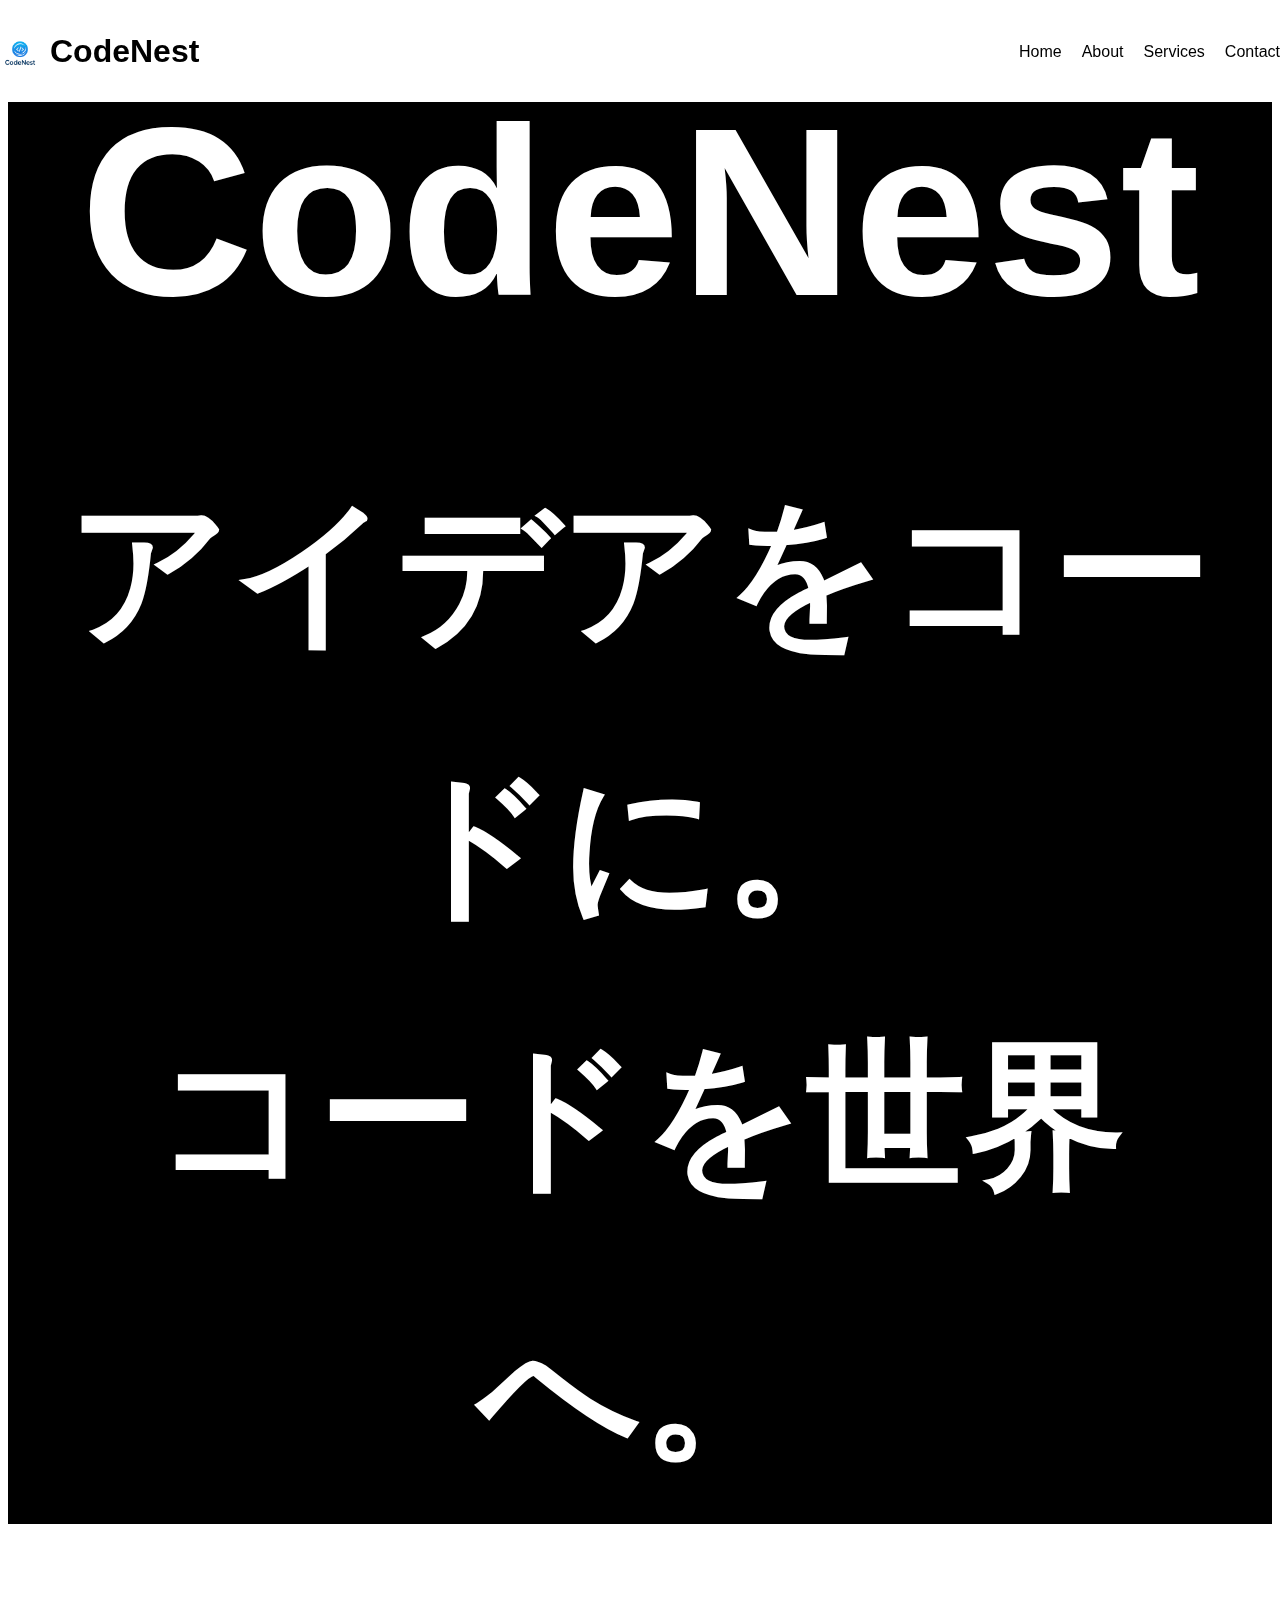
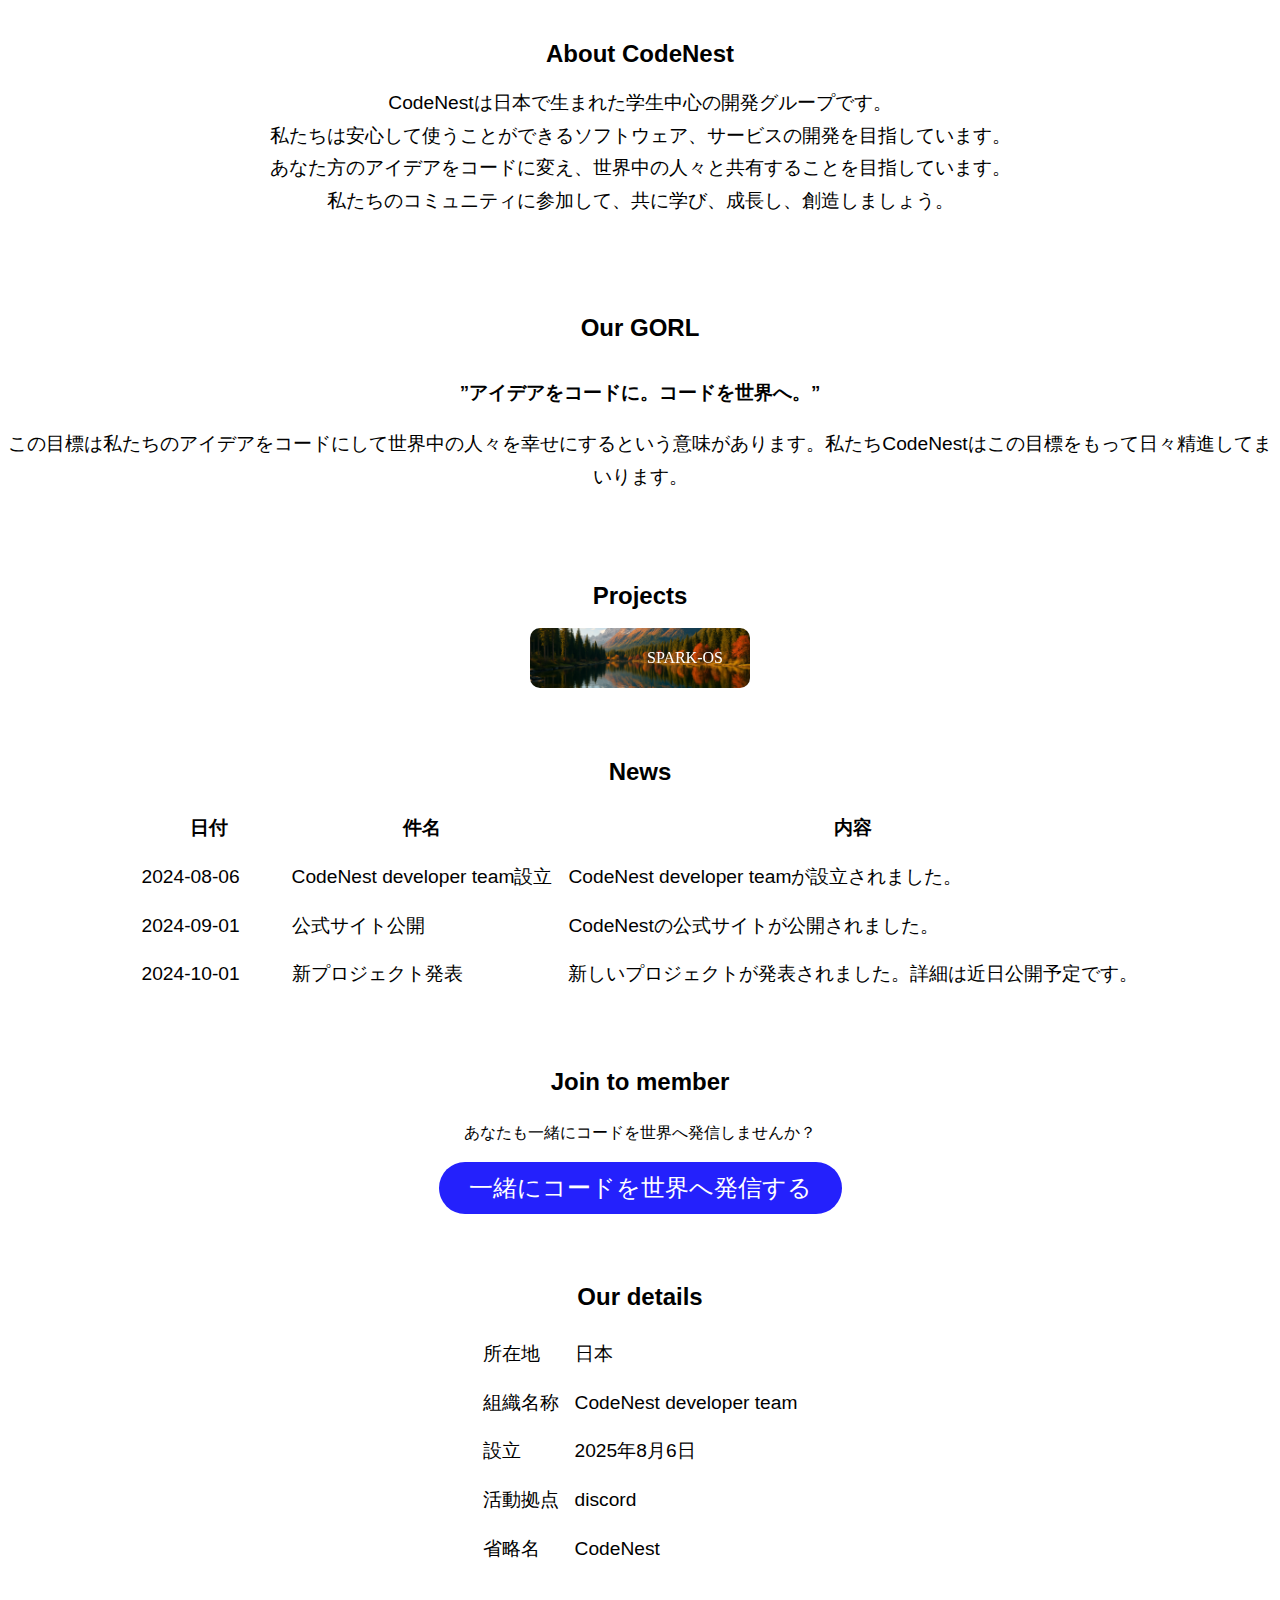
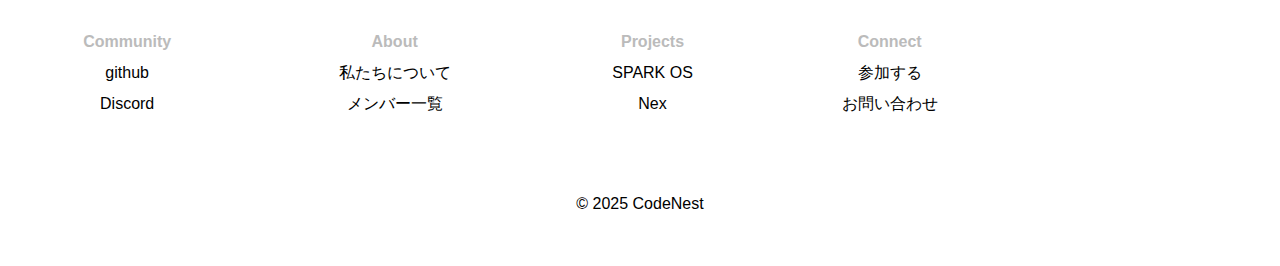
<file: index.html>
<!DOCTYPE html>
<html lang="en">
<head>
    <meta charset="UTF-8">
    <meta name="viewport" content="width=device-width, initial-scale=1.0">
    <title>CodeNest</title>
    <link rel="stylesheet" href="index.css">   
</head>
<body>
    <header>
    <div style="display: flex; align-items: center; justify-content: space-between;">
        <h1 id="home" style="text-align: left; margin: 0;" id="home"><font color="black">
            <a href="#home"><img src="codenest.png" style="height: 40px; vertical-align: middle; margin-right: 10px;"><span style="color: black;">CodeNest</span></a>
</a>
    </h1>
</font>
        <nav>
            <ul style="list-style: none; margin: 0; padding: 0; display: flex;">
                <li style="margin-left: 20px;"><a href="#home"><font color="black">Home</font></a></li>
                <li style="margin-left: 20px;"><a href="#about"><font color="black">About</font></a></li>
                <li style="margin-left: 20px;"><a href="#services"><font color="black">Services</font></a></li>
                <li style="margin-left: 20px;"><a href="#contact"><font color="black">Contact</font></a></li>
            </ul>
        </nav>
    </div>
    </header>
        <main style="background-color: black; width: 100%;">
            <center><h1 style="font-size: 15em; margin: 0 0 20px 0; color: white;">CodeNest</h1></center>
            <center><h1 style="font-size: 10em; margin: 0 0 20px 0; color: white;">アイデアをコードに。<br>コードを世界へ。</h1></center>
        </main>
          <br><br>
          <center><h2 id="about">About CodeNest</h2></center>
            <p style="text-align: center; font-size: 1.2em; max-width: 800px; margin: auto;">CodeNestは日本で生まれた学生中心の開発グループです。<br>
                私たちは安心して使うことができるソフトウェア、サービスの開発を目指しています。<br>
                あなた方のアイデアをコードに変え、世界中の人々と共有することを目指しています。<br>
                私たちのコミュニティに参加して、共に学び、成長し、創造しましょう。
            </p>
          <br><br>
          <center><h2>Our GORL</h2></center>
           <center><h3>”アイデアをコードに。コードを世界へ。”</h3></center>
          <center><p style="font-size: 1.2em;">この目標は私たちのアイデアをコードにして世界中の人々を幸せにするという意味があります。私たちCodeNestはこの目標をもって日々精進してまいります。</p></center>
          <br>
            <center><h2 id="services">Projects</h2></center>
            <center>
                <a href="https://suzuki2013.github.io/SPARK-OS/" style="text-decoration: none;">
                    <button type="button" style="display: flex; align-items: center; background: url('OS.png') no-repeat center center / cover; color: white; border: none; border-radius: 10px; padding: 10px 20px; cursor: pointer; width: 220px; height: 60px; position: relative; overflow: hidden;">
                        <div style="border-radius: 8px; width: 100%; height: 100%; position: absolute; top: 0; left: 0;"></div>
                        <div style="position: relative; z-index: 1; text-align: center; width: 100%;"></div>
                        <div style="width: 100%; height: 100%; display: flex; justify-content: center; align-items: center;">
                            <span style="font-size: 1.2em; color: white; text-align: center; width: 100%;">SPARK-OS</span>
                        </div>
                        </div>
                        </div>
                    </button>
                </a>
            </center>
            <br>
            <center><h2 id="news">News</h2></center>
            <table border="0" style="margin: auto; font-size: 1.2em; border-collapse: collapse;">
                <col width="150">
                <tr>
                    <th style="padding: 8px;">日付</th>
                    <th style="padding: 8px;">件名</th>
                    <th style="padding: 8px;">内容</th>
                </tr>                
                <tr>
                    <td style="padding: 8px;">2024-08-06</td>
                    <td style="padding: 8px;">CodeNest developer team設立</td>
                    <td style="padding: 8px;">CodeNest developer teamが設立されました。</td>
                </tr>
                <tr>
                    <td style="padding: 8px;">2024-09-01</td>
                    <td style="padding: 8px;">公式サイト公開</td>
                    <td style="padding: 8px;">CodeNestの公式サイトが公開されました。</td>
                </tr>
                <tr>
                    <td style="padding: 8px;">2024-10-01</td>
                    <td style="padding: 8px;">新プロジェクト発表</td>
                    <td style="padding: 8px;">新しいプロジェクトが発表されました。詳細は近日公開予定です。</td>
                </tr>
            </table>
            <br>
            <center><h2 id="contact">Join to member</h2></center>
           <center><p>あなたも一緒にコードを世界へ発信しませんか？</p></center>
            <center>
                <button style="font-size: 1.5em; padding: 10px 30px; background-color: #2421fc; color: white; border: none; border-radius: 100px; cursor: pointer;">
                   <a href="Join.html" style="color: rgb(255, 255, 255);">一緒にコードを世界へ発信する</a>
                </button>
            </center>
            <br>
            <center><h2>Our details</h2></center>
            <center>
            <table style="margin: auto; font-size: 1.2em; border-collapse: collapse;">
                <tr>
                    <td style="padding: 8px;">所在地</td>
                    <td style="padding: 8px;">日本</td>
                </tr>
                <tr>
                    <td style="padding: 8px;">組織名称</td>
                    <td style="padding: 8px;">CodeNest developer team</td>
                </tr>
                <tr>
                    <td style="padding: 8px;">設立</td>
                    <td style="padding: 8px;">2025年8月6日</td>
                </tr>
                <tr>
                    <td style="padding: 8px;">活動拠点</td>
                    <td style="padding: 8px;">discord</td>
                </tr>
                <tr>
                    <td style="padding: 8px;">省略名</td>
                    <td style="padding: 8px;">CodeNest</td>
                </tr>
            </table>
            </center>
            <br>
    <footer>
        <table width="80%">
            <tr>
                <td style="color: rgb(187, 187, 187);"><strong>Community</strong></td>
                <td style="color: rgb(187, 187, 187);"><strong>About</strong></td>
                <td style="color: rgb(187, 187, 187);"><strong>Projects</strong></td>
                <td style="color: rgb(187, 187, 187);"><strong>Connect</strong></td>
            </tr>
            <tr>
                <td>github</td>
                <td>私たちについて</td>
                <td>SPARK OS</td>
                <td><a href="member.html" style="color: black;">参加する</a></td>
            </tr>
            <tr>
                <td><a href="https://discord.gg/xanJaJsHnb" style="color: black;">Discord</a></td>
                <td>メンバー一覧</td>
                <td>Nex</td>
                <td>お問い合わせ</td>
            </tr>
        </table>
        <br><br>
        <p>&copy; 2025 CodeNest</p>
    </footer>
</body>
</html>
</file>
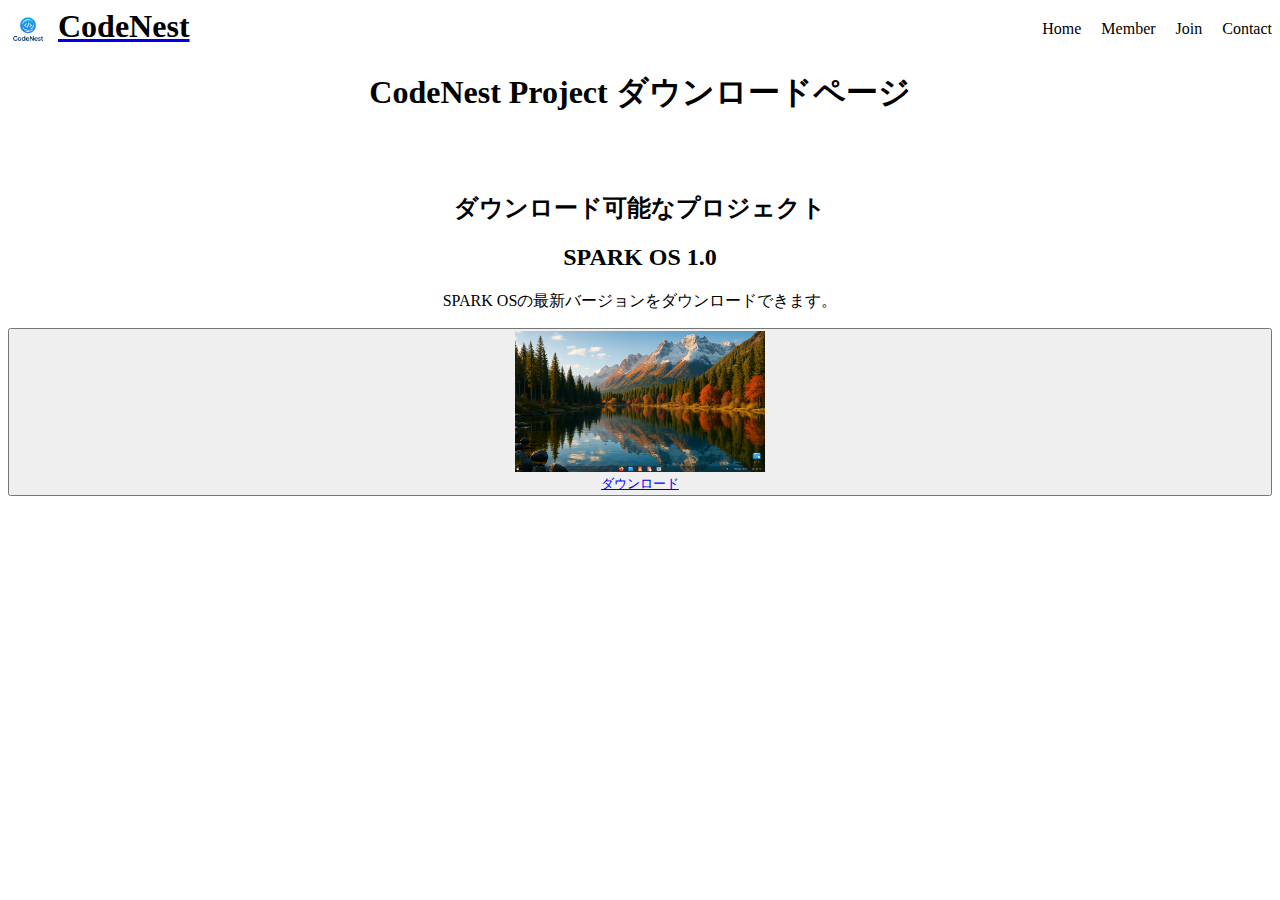
<file: downloads.html>
<!DOCTYPE html>
<html lang="en">
<head>
    <meta charset="UTF-8">
    <meta name="viewport" content="width=device-width, initial-scale=1.0">
    <title>CodeNest Project Download page</title>
    <link rel="icon" type="image/png" href="codenest.png">
</head>
    <header>
    <div style="display: flex; align-items: center; justify-content: space-between;">
        <h1 id="home" style="text-align: left; margin: 0;" id="home"><font color="black">
            <a href="#home"><img src="codenest.png" style="height: 40px; vertical-align: middle; margin-right: 10px;"><span style="color: black;">CodeNest</span></a>
</a>
    </h1>
</font>
            <nav>
                <ul style="list-style: none; margin: 0; padding: 0; display: flex;">
                    <li style="margin-left: 20px;"><a href="index.html" style="color: black; text-decoration: none;">Home</a></li>
                    <li style="margin-left: 20px;"><a href="member.html" style="color: black; text-decoration: none;">Member</a></li>
                    <li style="margin-left: 20px;"><a href="Join.html" style="color: black; text-decoration: none;">Join</a></li>
                    <li style="margin-left: 20px;"><a href="contact.html" style="color: black; text-decoration: none;">Contact</a></li>
                </ul>
            </nav>
    </div>
    </header>
<body>
    <center><h1>CodeNest Project ダウンロードページ</h1></center>
    <br><br>
    <center><h2>ダウンロード可能なプロジェクト</h2></center>
    <center>
        <h2>SPARK OS 1.0</h2>
        <p>SPARK OSの最新バージョンをダウンロードできます。</p>
        <button>
            <img src="OS.png" alt="SPARK OS" style="width: 20%;">
            <br>
        <a href="https://drive.google.com/file/d/1a91r54efkzMN8-ci5EUReo7kNyYyyFyf/view" download>ダウンロード</a>
        </button>
        <br><br>
</body>
</html>
</file>
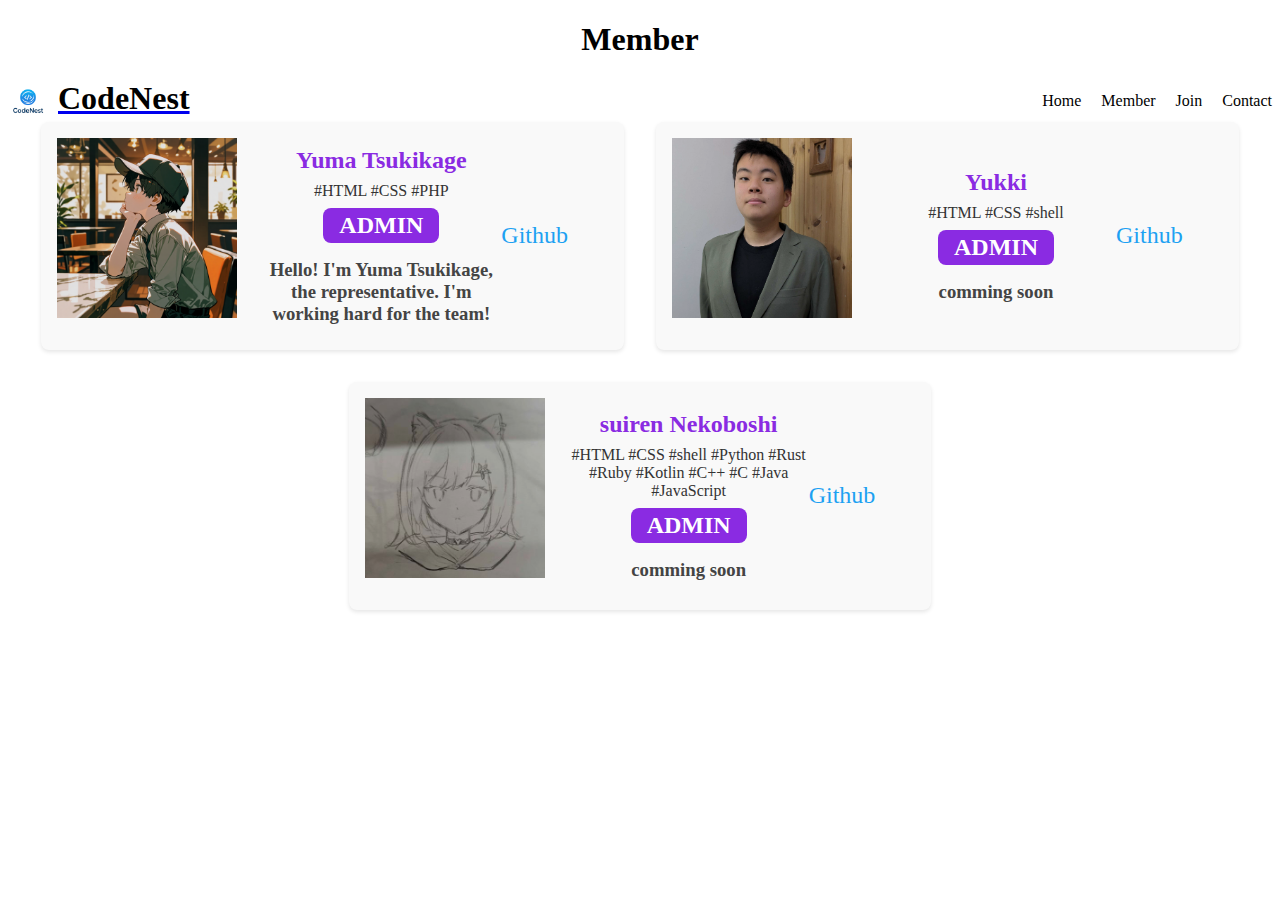
<file: member-en.html>
<!DOCTYPE html>
<html lang="en">
<head>
    <meta charset="UTF-8">
    <meta name="viewport" content="width=device-width, initial-scale=1.0">
    <title>CodeNest Member (English)</title>
    <link rel="icon" type="image/png" href="codenest.png">
</head>
<body><center>
    <h1>Member</h1>
        <header>
    <div style="display: flex; align-items: center; justify-content: space-between;">
        <h1 id="home" style="text-align: left; margin: 0;" id="home"><font color="black">
            <a href="#home"><img src="codenest.png" style="height: 40px; vertical-align: middle; margin-right: 10px;"><span style="color: black;">CodeNest</span></a>
</a>
    </h1>
</font>
            <nav>
                <ul style="list-style: none; margin: 0; padding: 0; display: flex;">
                    <li style="margin-left: 20px;"><a href="index.html" style="color: black; text-decoration: none;">Home</a></li>
                    <li style="margin-left: 20px;"><a href="member.html" style="color: black; text-decoration: none;">Member</a></li>
                    <li style="margin-left: 20px;"><a href="Join.html" style="color: black; text-decoration: none;">Join</a></li>
                    <li style="margin-left: 20px;"><a href="contact.html" style="color: black; text-decoration: none;">Contact</a></li>
                </ul>
            </nav>
    </div>
    </header>
    <div style="display: flex; justify-content: center; gap: 32px; flex-wrap: wrap;">
        <section style="display: flex; align-items: center; background-color: #f9f9f9; padding: 16px; border-radius: 8px; box-shadow: 0 2px 4px rgba(0,0,0,0.1); max-width: 600px;">
            <div style="position: relative; display: flex; align-items: center;">
                <img src="me.png" style="object-fit: cover; aspect-ratio: 1/1; width: 180px; height: 180px; margin-bottom: 16px; z-index: 1;">
                <div style="position: absolute; left: 0; top: 0; width: 180px; height: 180px; background: rgba(0,0,0,0.11); z-index: 2; pointer-events: none;"></div>
            </div>
            <div style="display: flex; flex-direction: column; align-items: center; width: 240px; margin-left: 24px;">
                <h2 style="margin: 0; color: blueviolet;">Yuma Tsukikage</h2>
                <p style="margin: 8px 0; color: #333;">#HTML #CSS #PHP</p>
                <span style="background-color: blueviolet; font-size: 24px; color: white; padding: 4px 16px; border-radius: 8px; margin-bottom: 8px;"><strong>ADMIN</strong></span>
                <h3 style="margin: 8px 0 0 0; text-align: center; color: #444;">Hello! I'm Yuma Tsukikage, the representative. I'm working hard for the team!</h3>
            </div>
            <div>
                <a href="https://github.com/tukikageyuma" style="text-decoration: none; color: #1DA1F2; font-size: 24px; margin-right: 40px;">Github</a>
            </div>
        </section>
        <section style="display: flex; align-items: center; background-color: #f9f9f9; padding: 16px; border-radius: 8px; box-shadow: 0 2px 4px rgba(0,0,0,0.1); max-width: 600px;">
            <div style="position: relative; display: flex; align-items: center;">
                <img src="yukki-.jpg" style="object-fit: cover; aspect-ratio: 1/1; width: 180px; height: 180px; margin-bottom: 16px; z-index: 1;">
                <div style="position: absolute; left: 0; top: 0; width: 180px; height: 180px; background: rgba(0,0,0,0.11); z-index: 2; pointer-events: none;"></div>
            </div>
            <div style="display: flex; flex-direction: column; align-items: center; width: 240px; margin-left: 24px;">
                <h2 style="margin: 0; color: blueviolet;">Yukki</h2>
                <p style="margin: 8px 0; color: #333;">#HTML #CSS #shell</p>
                <span style="background-color: blueviolet; font-size: 24px; color: white; padding: 4px 16px; border-radius: 8px; margin-bottom: 8px;"><strong>ADMIN</strong></span>
                <h3 style="margin: 8px 0 0 0; text-align: center; color: #444;">comming soon
                </h3>
            </div>
            <div>
                <a href="https://github.com/tukikageyuma" style="text-decoration: none; color: #1DA1F2; font-size: 24px; margin-right: 40px;">Github</a>
            </div>
        </section>
        <section style="display: flex; align-items: center; background-color: #f9f9f9; padding: 16px; border-radius: 8px; box-shadow: 0 2px 4px rgba(0,0,0,0.1); max-width: 600px;">
            <div style="position: relative; display: flex; align-items: center;">
                <img src="suiren.jpg" style="object-fit: cover; aspect-ratio: 1/1; width: 180px; height: 180px; margin-bottom: 16px; z-index: 1;">
                <div style="position: absolute; left: 0; top: 0; width: 180px; height: 180px; background: rgba(0,0,0,0.11); z-index: 2; pointer-events: none;"></div>
            </div>
            <div style="display: flex; flex-direction: column; align-items: center; width: 240px; margin-left: 24px;">
                <h2 style="margin: 0; color: blueviolet;">suiren Nekoboshi</h2>
                <p style="margin: 8px 0; color: #333;">#HTML #CSS #shell #Python #Rust #Ruby #Kotlin #C++ #C #Java #JavaScript</p>
                <span style="background-color: blueviolet; font-size: 24px; color: white; padding: 4px 16px; border-radius: 8px; margin-bottom: 8px;"><strong>ADMIN</strong></span>
                <h3 style="margin: 8px 0 0 0; text-align: center; color: #444;">comming soon</h3>
            </div>
            <div>
                <a href="https://github.com/Keychrom" style="text-decoration: none; color: #1DA1F2; font-size: 24px; margin-right: 40px;">Github</a>
            </div>
        </section>
    </div>
    <br>
</body>
</html>
</file>
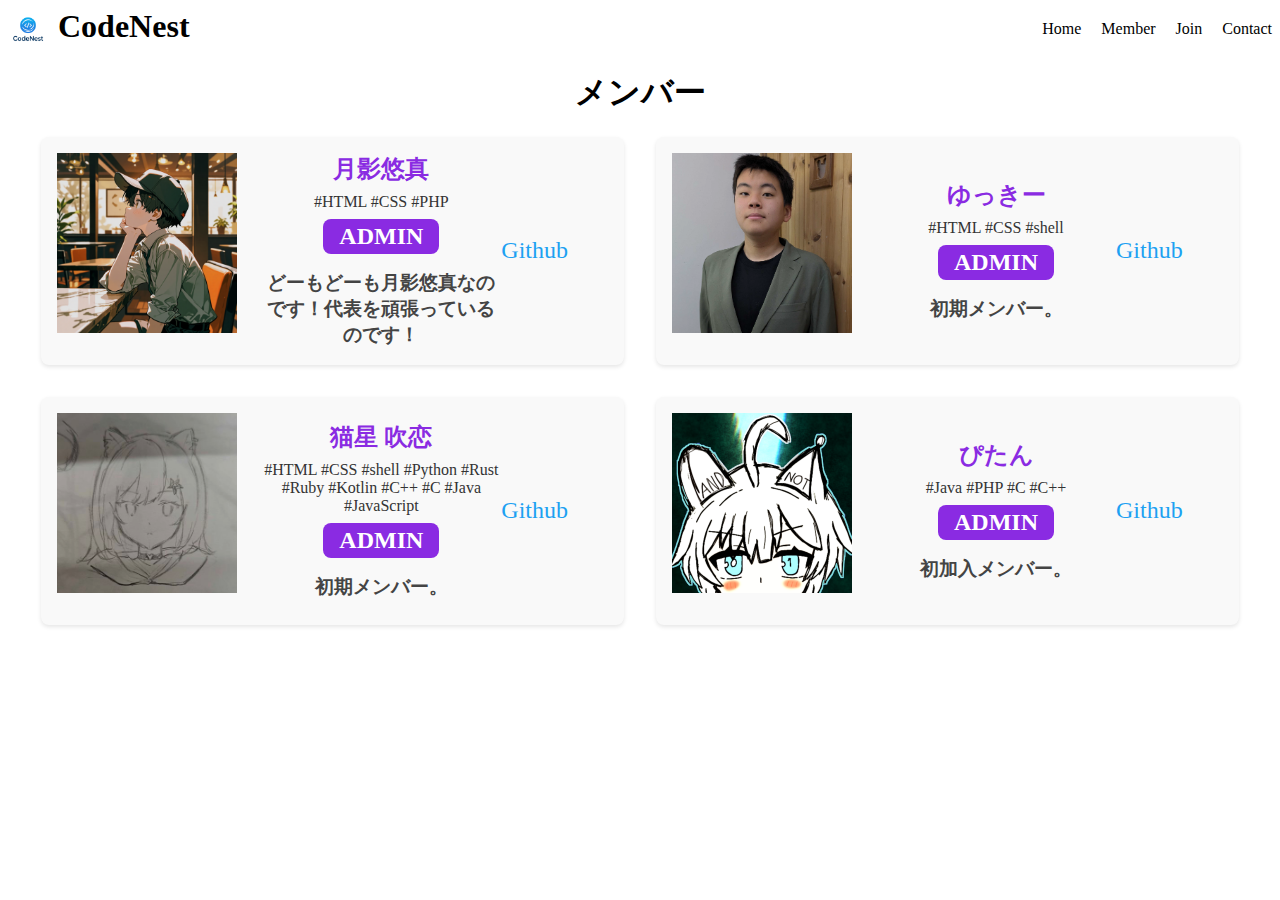
<file: member-ja.html>
<!DOCTYPE html>
<html lang="ja">
<head>
    <meta charset="UTF-8">
    <meta name="viewport" content="width=device-width, initial-scale=1.0">
    <title>CodeNest メンバー</title>
    <link rel="icon" type="image/png" href="codenest.png">
</head>
<body>
    <style>
        span, a {
            text-decoration: none;
        }
    </style>
        <header>
    <div style="display: flex; align-items: center; justify-content: space-between;">
        <h1 id="home" style="text-align: left; margin: 0;" id="home"><font color="black">
            <a href="#home"><img src="codenest.png" style="height: 40px; vertical-align: middle; margin-right: 10px;"><span style="color: black;">CodeNest</span></a>
</a>
    </h1>
</font>
            <nav>
                <ul style="list-style: none; margin: 0; padding: 0; display: flex;">
                    <li style="margin-left: 20px;"><a href="index.html" style="color: black; text-decoration: none;">Home</a></li>
                    <li style="margin-left: 20px;"><a href="member.html" style="color: black; text-decoration: none;">Member</a></li>
                    <li style="margin-left: 20px;"><a href="Join.html" style="color: black; text-decoration: none;">Join</a></li>
                    <li style="margin-left: 20px;"><a href="contact.html" style="color: black; text-decoration: none;">Contact</a></li>
                </ul>
            </nav>
    </div>
    </header>
    <center>
    <h1>メンバー</h1>
    <div style="display: flex; justify-content: center; gap: 32px; flex-wrap: wrap;">
        <section style="display: flex; align-items: center; background-color: #f9f9f9; padding: 16px; border-radius: 8px; box-shadow: 0 2px 4px rgba(0,0,0,0.1); max-width: 600px;">
            <div style="position: relative; display: flex; align-items: center;">
                <img src="me.png" style="object-fit: cover; aspect-ratio: 1/1; width: 180px; height: 180px; margin-bottom: 16px; z-index: 1;">
                <div style="position: absolute; left: 0; top: 0; width: 180px; height: 180px; background: rgba(0,0,0,0.11); z-index: 2; pointer-events: none;"></div>
            </div>
            <div style="display: flex; flex-direction: column; align-items: center; width: 240px; margin-left: 24px;">
                <h2 style="margin: 0; color: blueviolet;">月影悠真</h2>
                <p style="margin: 8px 0; color: #333;">#HTML #CSS #PHP</p>
                <span style="background-color: blueviolet; font-size: 24px; color: white; padding: 4px 16px; border-radius: 8px; margin-bottom: 8px;"><strong>ADMIN</strong></span>
                <h3 style="margin: 8px 0 0 0; text-align: center; color: #444;">どーもどーも月影悠真なのです！代表を頑張っているのです！</h3>
            </div>
            <div>
                <a href="https://github.com/tukikageyuma" style="text-decoration: none; color: #1DA1F2; font-size: 24px; margin-right: 40px;">Github</a>
            </div>
        </section>
        <section style="display: flex; align-items: center; background-color: #f9f9f9; padding: 16px; border-radius: 8px; box-shadow: 0 2px 4px rgba(0,0,0,0.1); max-width: 600px;">
            <div style="position: relative; display: flex; align-items: center;">
                <img src="yukki-.jpg" style="object-fit: cover; aspect-ratio: 1/1; width: 180px; height: 180px; margin-bottom: 16px; z-index: 1;">
                <div style="position: absolute; left: 0; top: 0; width: 180px; height: 180px; background: rgba(0,0,0,0.11); z-index: 2; pointer-events: none;"></div>
            </div>
            <div style="display: flex; flex-direction: column; align-items: center; width: 240px; margin-left: 24px;">
                <h2 style="margin: 0; color: blueviolet;">ゆっきー</h2>
                <p style="margin: 8px 0; color: #333;">#HTML #CSS #shell</p>
                <span style="background-color: blueviolet; font-size: 24px; color: white; padding: 4px 16px; border-radius: 8px; margin-bottom: 8px;"><strong>ADMIN</strong></span>
                <h3 style="margin: 8px 0 0 0; text-align: center; color: #444;">初期メンバー。</h3>
            </div>
            <div>
                <a href="https://github.com/tukikageyuma" style="text-decoration: none; color: #1DA1F2; font-size: 24px; margin-right: 40px;">Github</a>
            </div>
        </section>
        <section style="display: flex; align-items: center; background-color: #f9f9f9; padding: 16px; border-radius: 8px; box-shadow: 0 2px 4px rgba(0,0,0,0.1); max-width: 600px;">
            <div style="position: relative; display: flex; align-items: center;">
                <img src="suiren.jpg" style="object-fit: cover; aspect-ratio: 1/1; width: 180px; height: 180px; margin-bottom: 16px; z-index: 1;">
                <div style="position: absolute; left: 0; top: 0; width: 180px; height: 180px; background: rgba(0,0,0,0.11); z-index: 2; pointer-events: none;"></div>
            </div>
            <div style="display: flex; flex-direction: column; align-items: center; width: 240px; margin-left: 24px;">
                <h2 style="margin: 0; color: blueviolet;">猫星 吹恋</h2>
                <p style="margin: 8px 0; color: #333;">#HTML #CSS #shell #Python #Rust #Ruby #Kotlin #C++ #C #Java #JavaScript</p>
                <span style="background-color: blueviolet; font-size: 24px; color: white; padding: 4px 16px; border-radius: 8px; margin-bottom: 8px;"><strong>ADMIN</strong></span>
                <h3 style="margin: 8px 0 0 0; text-align: center; color: #444;">初期メンバー。</h3>
            </div>
            <div>
                <a href="https://github.com/Keychrom" style="text-decoration: none; color: #1DA1F2; font-size: 24px; margin-right: 40px;">Github</a>
            </div>
        </section>
        <section style="display: flex; align-items: center; background-color: #f9f9f9; padding: 16px; border-radius: 8px; box-shadow: 0 2px 4px rgba(0,0,0,0.1); max-width: 600px;">
            <div style="position: relative; display: flex; align-items: center;">
                <img src="pitan.png" style="object-fit: cover; aspect-ratio: 1/1; width: 180px; height: 180px; margin-bottom: 16px; z-index: 1;">
                        <div style="display: flex; flex-direction: column; align-items: center; width: 240px; margin-left: 24px;">
                <h2 style="margin: 0; color: blueviolet;">ぴたん</h2>
                <p style="margin: 8px 0; color: #333;">#Java #PHP #C #C++</p>
                <span style="background-color: blueviolet; font-size: 24px; color: white; padding: 4px 16px; border-radius: 8px; margin-bottom: 8px;"><strong>ADMIN</strong></span>
                <h3 style="margin: 8px 0 0 0; text-align: center; color: #444;">初加入メンバー。</h3>
            </div>
            <div>
                <a href="https://github.com/PTOM76" style="text-decoration: none; color: #1DA1F2; font-size: 24px; margin-right: 40px;">Github</a>
            </div>
        </section>
    </div>
    <br>
</body>
</html>
</file>
<file: index.css>
/* CodeNest.css - Very bright theme with Noto Sans Japanese font */
@import url('https://fonts.googleapis.com/css2?family=Noto+Sans+JP:wght@400;700&display=swap');

body {
    background: #ffffff;
    color: #000000;
    font-family: 'Seurat', 'Seurat', Arial, Seurat;
    font-size: 16px;
    line-height: 1.7;
}
header{
    position: fixed;
    width: 100%;
    top: 0;
    left: 0;
}
a {
    color: #0078ff;
    text-decoration: none;
}

a:hover {
    text-decoration: none !important;
}

header{
    background: #ffffff;
    color: #000000;
    padding: 1.5em 0;
}

button, input, textarea, select {
    font-family: Seurat;
    background: #fff;
    color: #000000;
    border: 1px solid #ffe082;
    border-radius: 4px;
    padding: 0.5em 1em;
}

h1, h2, h3, h4, h5, h6 {
    color: #000000;
    font-weight: 700;
    margin-top: 1.5em;
    margin-bottom: 0.5em;
}

code, pre {
    background: #fffde7;
    color: #d84315;
    font-family: 'Fira Mono', 'Consolas', monospace;
    padding: 0.2em 0.4em;
    border-radius: 4px;
}
footer {
    background: #ffffff0e;
    color: #000000;
    padding: 1.5em 0;
    text-align: center;
}
</file>
